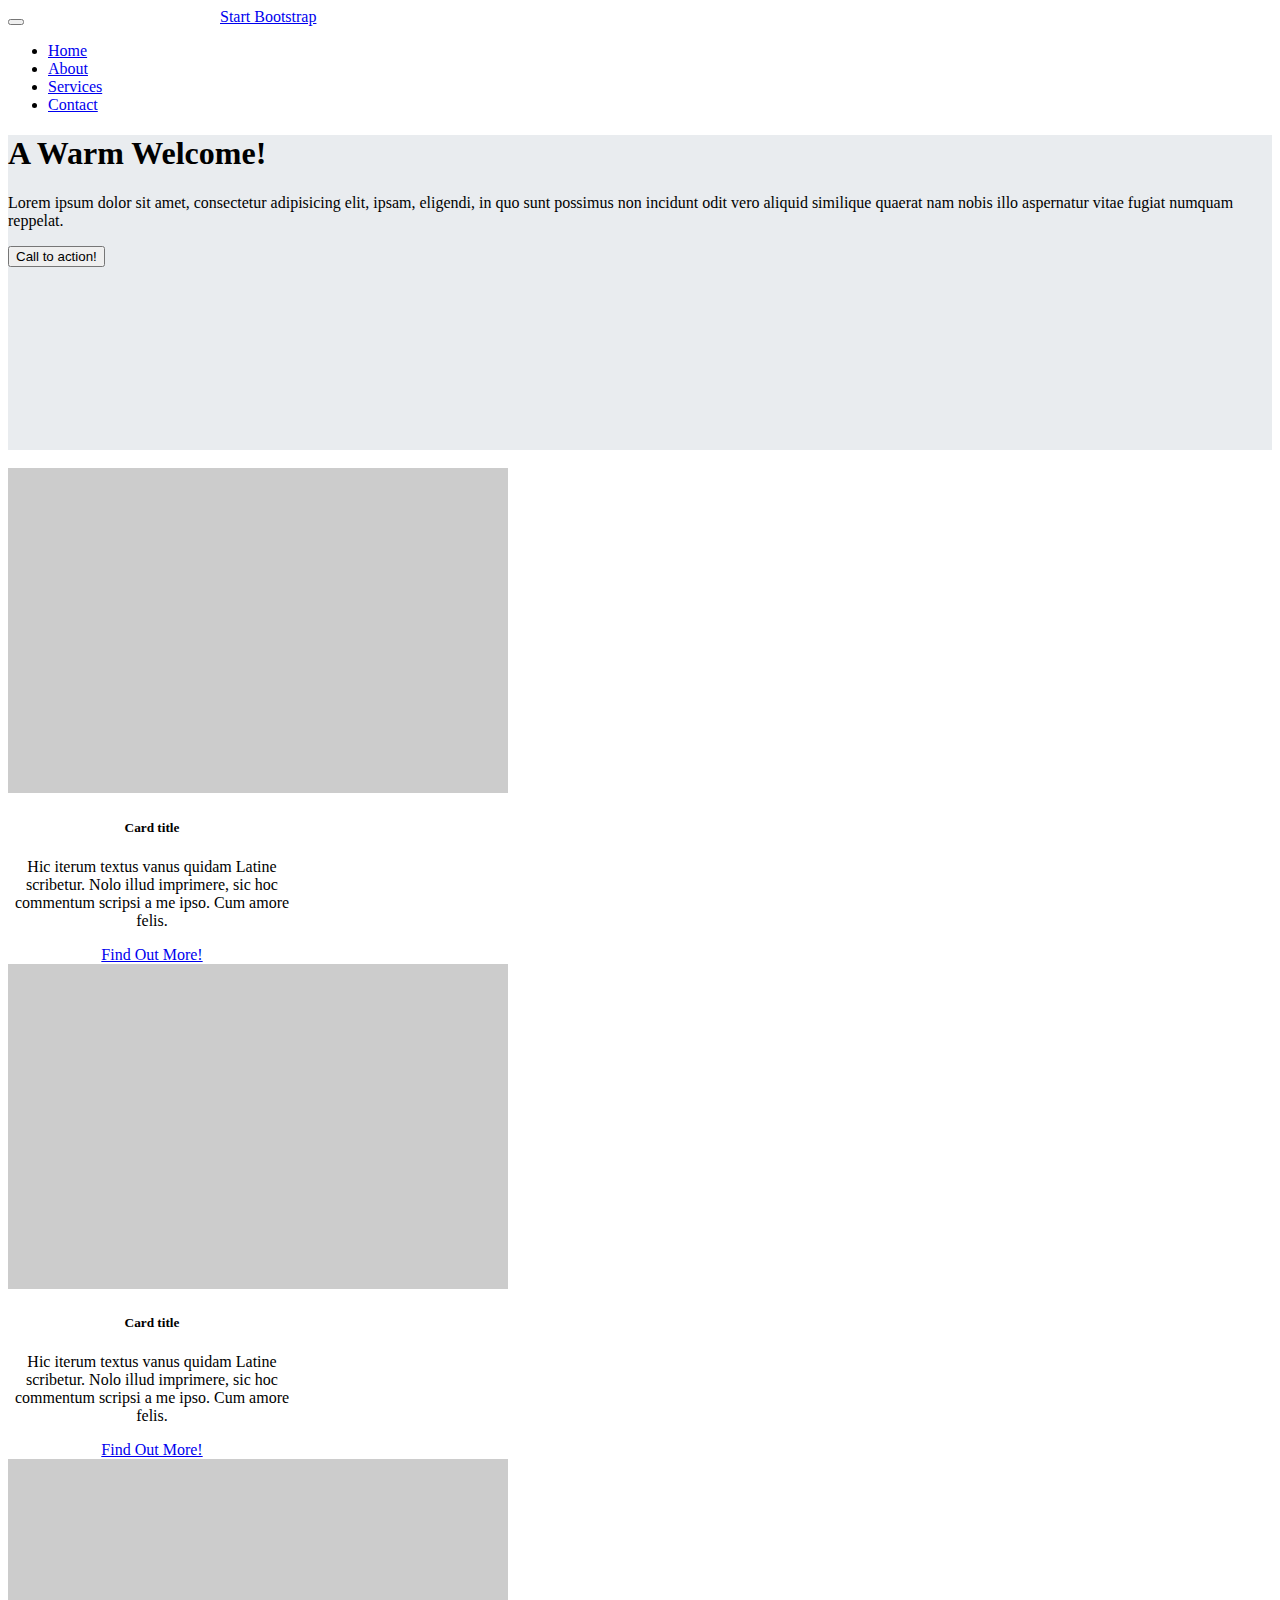
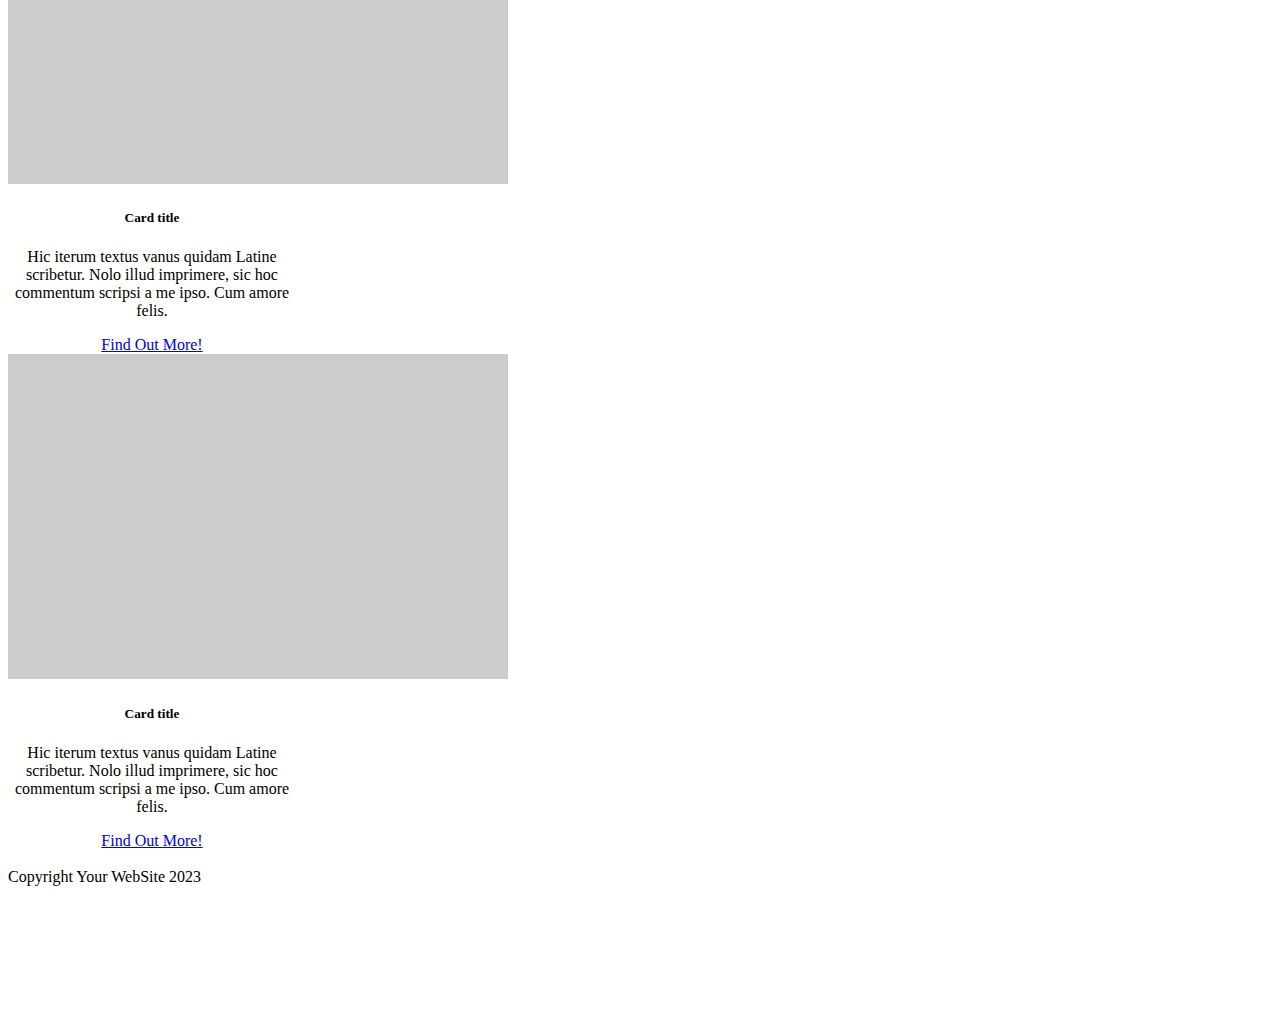
<file: 1parth/index.html>
<!DOCTYPE html>
<html lang="en">
  <head>
    <meta charset="UTF-8" />
    <meta name="viewport" content="width=device-width, initial-scale=1.0" />
    <link
      href="https://cdn.jsdelivr.net/npm/bootstrap@5.3.2/dist/css/bootstrap.min.css"
      rel="stylesheet"
      integrity="sha384-T3c6CoIi6uLrA9TneNEoa7RxnatzjcDSCmG1MXxSR1GAsXEV/Dwwykc2MPK8M2HN"
      crossorigin="anonymous"
    />
    <link rel="stylesheet" href="/1parth/style.css">
    <title>Document</title>
  </head>
  <body>
    <div class="container">
      <nav
        class="navbar navbar-expand-lg bg-body-tertiary"
        data-bs-theme="dark"
      >
        <div class="container-fluid">
          <button
            class="navbar-toggler"
            type="button"
            data-bs-toggle="collapse"
            data-bs-target="#navbarTogglerDemo03"
            aria-controls="navbarTogglerDemo03"
            aria-expanded="false"
            aria-label="Переключатель навигации"
          >
            <span class="navbar-toggler-icon"></span>
          </button>
          <a class="navbar-brand nav-start" href="#">Start Bootstrap</a>
          <div class="collapse navbar-collapse" id="navbarTogglerDemo03">
            <ul class="navbar-nav me-auto mb-2 mb-lg-0">
              <li class="nav-item">
                <a class="nav-link active" aria-current="page" href="#">Home</a>
              </li>
              <li class="nav-item">
                <a class="nav-link active" aria-current="page" href="#"
                  >About</a
                >
              </li>
              <li class="nav-item">
                <a class="nav-link active" aria-current="page" href="#"
                  >Services</a
                >
              </li>
              <li class="nav-item">
                <a class="nav-link active" aria-current="page" href="#"
                  >Contact</a
                >
              </li>
            </ul>
          </div>
        </div>
      </nav>
    </div>
    <!-- тут начинается main часть -->
    <div
      class="container main-customs d-flex align-items-center justify-content-center"
    >
      <div class="row">
        <h1>A Warm Welcome!</h1>
        <div class="col">
          <!-- Позабавило латинский перепечатывать -->
          <p>
            Lorem ipsum dolor sit amet, consectetur adipisicing elit, ipsam,
            eligendi, in quo sunt possimus non incidunt odit vero aliquid
            similique quaerat nam nobis illo aspernatur vitae fugiat numquam
            reppelat.
          </p>
          <button type="button" class="btn btn-primary">Call to action!</button>
        </div>
      </div>
    </div>
    <!-- Тут начинается часть с карточками -->
    <div class="container d-flex align-content-center">
      <div class="row">
        <div class="col">
          <div class="card" style="width: 18rem">
            <img src="/1parth/image/500.jpg" class="card-img-top" alt="..." />
            <div class="card-body card-text-customs">
              <h5 class="card-title">Card title</h5>
              <p class="card-text">
                Hic iterum textus vanus quidam Latine scribetur. Nolo illud
                imprimere, sic hoc commentum scripsi a me ipso. Cum amore felis.
              </p>
              <a href="#" class="btn btn-primary">Find Out More!</a>
            </div>
          </div>
        </div>
        <div class="col">
          <div class="card" style="width: 18rem">
            <img src="/1parth/image/500.jpg" class="card-img-top" alt="..." />
            <div class="card-body card-text-customs">
              <h5 class="card-title">Card title</h5>
              <p class="card-text">
                Hic iterum textus vanus quidam Latine scribetur. Nolo illud
                imprimere, sic hoc commentum scripsi a me ipso. Cum amore felis.
              </p>
              <a href="#" class="btn btn-primary">Find Out More!</a>
            </div>
          </div>
        </div>
        <div class="col">
          <div class="card" style="width: 18rem">
            <img src="/1parth/image/500.jpg" class="card-img-top" alt="..." />
            <div class="card-body card-text-customs">
              <h5 class="card-title">Card title</h5>
              <p class="card-text">
                Hic iterum textus vanus quidam Latine scribetur. Nolo illud
                imprimere, sic hoc commentum scripsi a me ipso. Cum amore felis.
              </p>
              <a href="#" class="btn btn-primary">Find Out More!</a>
            </div>
          </div>
        </div>
        <div class="col">
          <div class="card" style="width: 18rem">
            <img src="/1parth/image/500.jpg" class="card-img-top" alt="..." />
            <div class="card-body card-text-customs">
              <h5 class="card-title">Card title</h5>
              <p class="card-text">
                Hic iterum textus vanus quidam Latine scribetur. Nolo illud
                imprimere, sic hoc commentum scripsi a me ipso. Cum amore felis.
              </p>
              <a href="#" class="btn btn-primary">Find Out More!</a>
            </div>
          </div>
        </div>
      </div>
    </div>
    <!-- Тут начинается footer -->
    <div class="conteiner footer-customs">
      <nav
        class="navbar navbar-expand-lg bg-body-tertiary"
        data-bs-theme="dark"
      >
        <div class="container-fluid d-flex justify-content-center">
          <span class="navbar-text">
      Copyright Your WebSite 2023
    </span>
        </div>
    </div>
      
    <script
      src="https://cdn.jsdelivr.net/npm/bootstrap@5.3.2/dist/js/bootstrap.bundle.min.js"
      integrity="sha384-C6RzsynM9kWDrMNeT87bh95OGNyZPhcTNXj1NW7RuBCsyN/o0jlpcV8Qyq46cDfL"
      crossorigin="anonymous"
    ></script>
  </body>
</html>
</file>
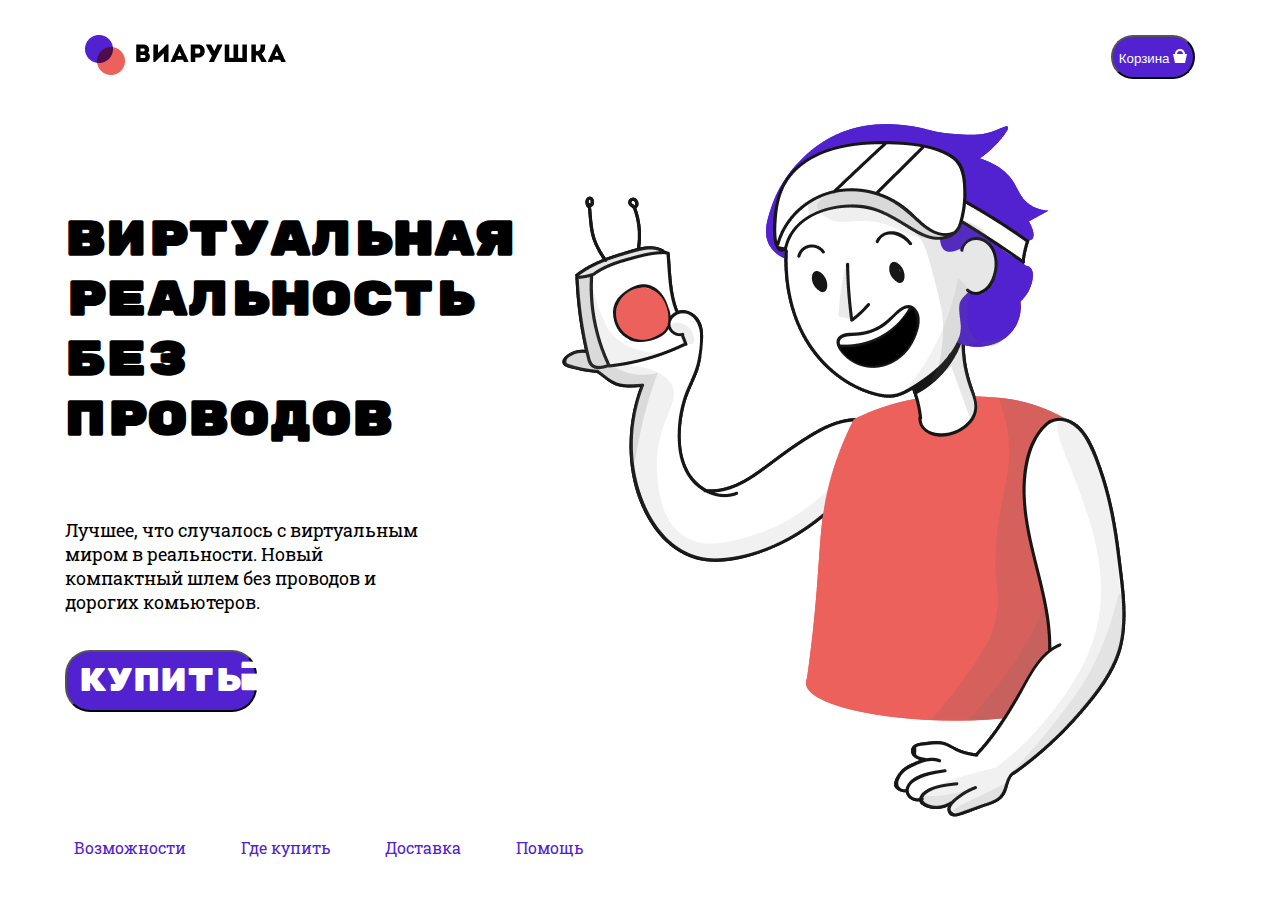
<file: 2parth/index.html>
<!DOCTYPE html>
<html lang="ru">
  <head>
    <meta charset="UTF-8" />
    <meta name="viewport" content="width=device-width, initial-scale=1.0" />
    <link
      href="https://cdn.jsdelivr.net/npm/bootstrap@5.3.2/dist/css/bootstrap.min.css"
      rel="stylesheet"
      integrity="sha384-T3c6CoIi6uLrA9TneNEoa7RxnatzjcDSCmG1MXxSR1GAsXEV/Dwwykc2MPK8M2HN"
      crossorigin="anonymous"
    />
    <link rel="preconnect" href="https://fonts.googleapis.com" />
    <link rel="preconnect" href="https://fonts.gstatic.com" crossorigin />
    <link
      href="https://fonts.googleapis.com/css2?family=Comfortaa:wght@300&family=Noto+Serif:wght@300&family=Raleway:wght@700&family=Roboto:wght@100&family=Rubik+Mono+One&family=Russo+One&display=swap"
      rel="stylesheet"
    />
    <link rel="stylesheet" href="/2parth/style.css" />
    <title>Виарушка</title>
  </head>
  <body>
    <header class="navbar">
      <div>
        <img src="./image/logo.png" alt="logo" />
      </div>
      <button type="button" class="btn btn-round">
        Корзина <img src="./image/ico.png" alt="корзина" />
      </button>
    </header>
    <main class="main-parth">
      <div class="text-block">
        <h1 class="title-text">виртуальная реальность без проводов</h1>
        <p class="text-bar">
          Лучшее, что случалось с виртуальным миром в реальности. Новый
          компактный шлем без проводов и дорогих комьютеров.
        </p>
        <button type="button" class="btn btn-puy">
          Купить
          <img src="./image/ico-pay.png" alt="карта" />
        </button>
      </div>
      <div class="back-guy">
        <img src="./image/guy.png" alt="парень с картинки" />
      </div>
    </main>
    <footer>
      <nav class="footer-menu">
        <ul>
          <a class="links-menu" href="./posibilities.html">Возможности</a>
          <a class="links-menu" href="#">Где купить</a>
          <a class="links-menu" href="#">Доставка</a>
          <a class="links-menu" href="#">Помощь</a>
        </ul>
      </nav>
    </footer>
    <script
      src="https://cdn.jsdelivr.net/npm/bootstrap@5.3.2/dist/js/bootstrap.bundle.min.js"
      integrity="sha384-C6RzsynM9kWDrMNeT87bh95OGNyZPhcTNXj1NW7RuBCsyN/o0jlpcV8Qyq46cDfL"
      crossorigin="anonymous"
    ></script>
  </body>
</html>
</file>
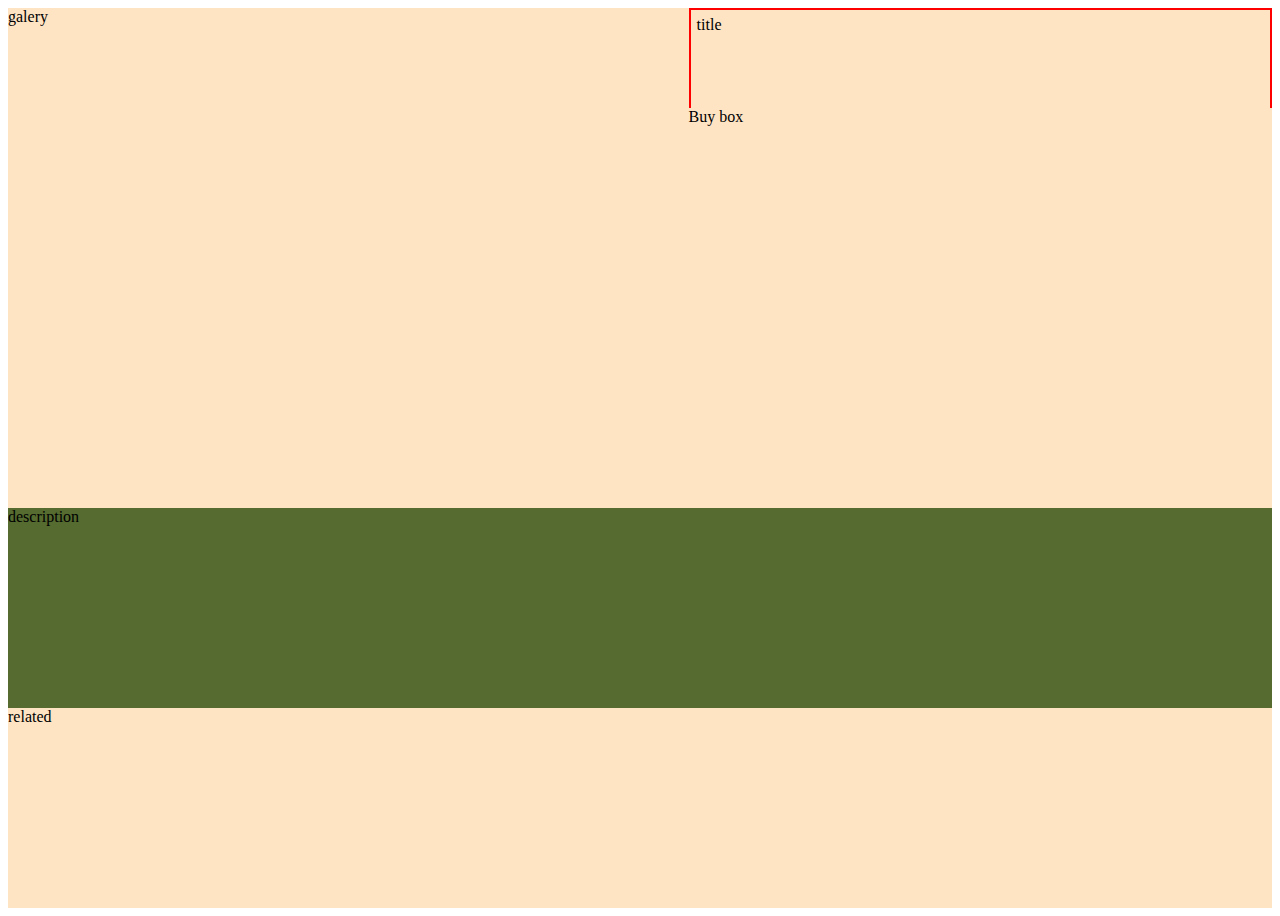
<file: теория/index.html>
<!DOCTYPE html>
<html lang="en">
  <head>
    <meta charset="UTF-8" />
    <meta name="viewport" content="width=device-width, initial-scale=1.0" />
    <title>Document</title>
    <style>
      .container {
        display: grid;
        grid-template-columns: 7fr 6fr;
        grid-template-rows: 100px 400px;
        height: 500px;
      }

      .galery {
        background-color: bisque;
        grid-column-start: 1;
        grid-column-end: 2;
        grid-row-start: 1;
        grid-row-end: 3;
      }
      .title {
        display: grid;
        padding: 6px;
        border: solid red 2px;
        height: 100px;
        background-color: bisque;
      }
      .buy-box {
        height: 400px;
        background-color: bisque;
      }
      .description {
        background-color: darkolivegreen;
        height: 200px;
      }

      .related {
        background-color: bisque;
        height: 200px;
      }
    </style>
  </head>
  <body>
    <header></header>
    <main>
      <div class="container">
        <section class="galery">galery</section>
        <section class="title">title</section>
        <section class="buy-box">Buy box</section>
      </div>
    </main>
    <section class="description">description</section>
    <footer class="related">related</footer>
  </body>
</html>
</file>
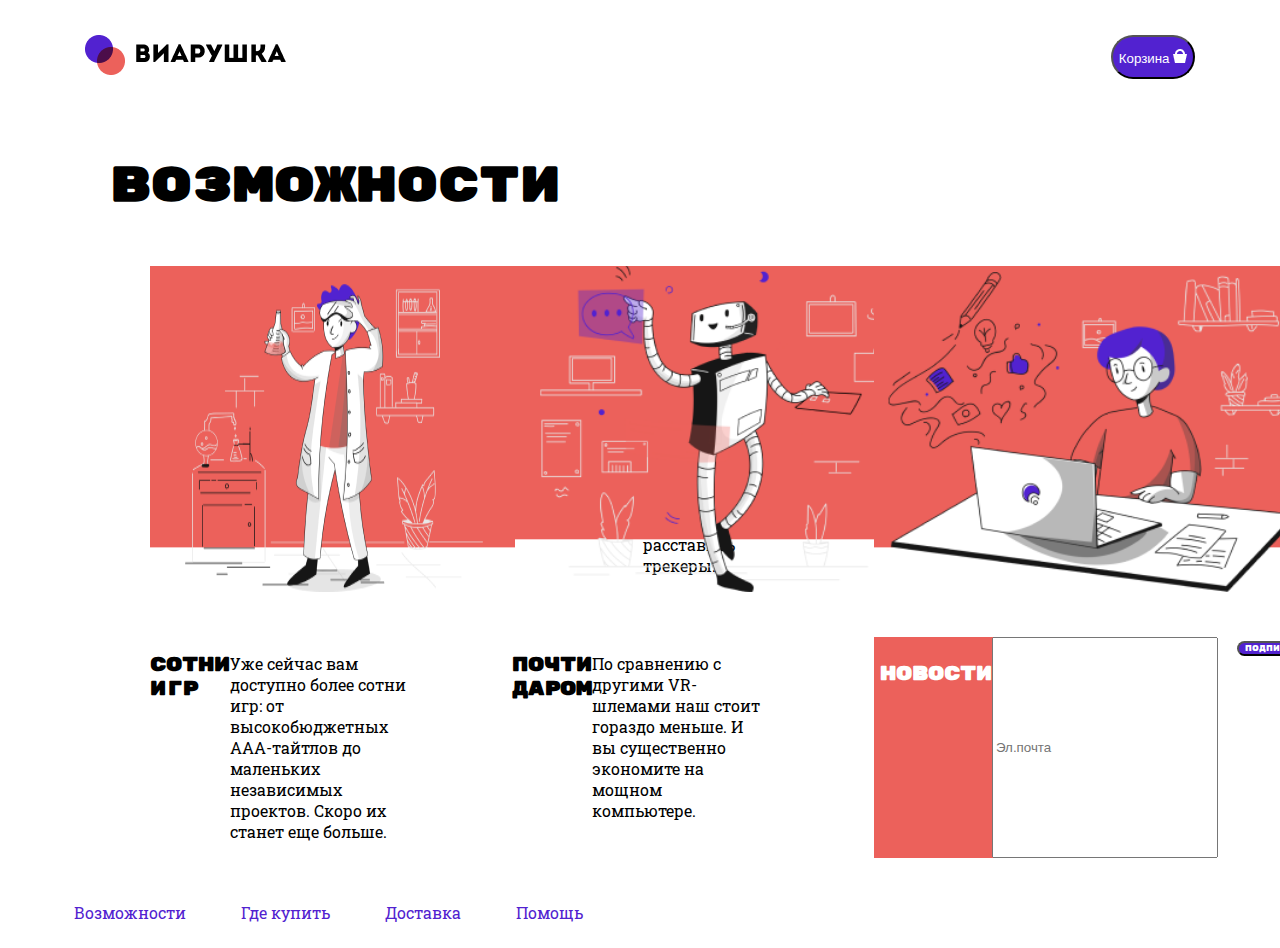
<file: 2parth/posibilities.html>
<!DOCTYPE html>
<html lang="ru">
  <head>
    <meta charset="UTF-8" />
    <meta name="viewport" content="width=device-width, initial-scale=1.0" />
    <link
      href="https://cdn.jsdelivr.net/npm/bootstrap@5.3.2/dist/css/bootstrap.min.css"
      rel="stylesheet"
      integrity="sha384-T3c6CoIi6uLrA9TneNEoa7RxnatzjcDSCmG1MXxSR1GAsXEV/Dwwykc2MPK8M2HN"
      crossorigin="anonymous"
    />
    <link rel="preconnect" href="https://fonts.googleapis.com" />
    <link rel="preconnect" href="https://fonts.gstatic.com" crossorigin />
    <link
      href="https://fonts.googleapis.com/css2?family=Comfortaa:wght@300&family=Noto+Serif:wght@300&family=Raleway:wght@700&family=Roboto:wght@100&family=Rubik+Mono+One&family=Russo+One&display=swap"
      rel="stylesheet"
    />
    <link rel="stylesheet" href="/2parth/style.css" />
    <title>Виарушка</title>
    <style></style>
  </head>
</html>
<body>
  <header class="navbar">
    <div>
      <img src="./image/logo.png" alt="logo" />
    </div>
    <button type="button" class="btn btn-round">
      Корзина <img src="./image/ico.png" alt="корзина" />
    </button>
  </header>
  <main>
    <h1 class="title-posibilites">возможности</h1>
    <div class="card__conteiner">
      <div class="card">
        <img class="card__img" src="./image/Illustration_1.png" alt="" />
        <h2 class="card__title">Без проводов</h2>
        <p class="card__text">
          Шлем работает без проводов. Не нужен ни компьютер, ни внешнее питание,
          ни большое помещение, чтобы расставить трекеры.
        </p>
      </div>
      <div class="card">
        <img class="card__img" src="./image/Illustration_2.png" alt="" />
        <h2 class="card__title">Без компьютера</h2>
        <p class="card__text">
          Современным VR-шлемам нужен мощный компьютер, чтобы запускать игры.
          Наш шлем запускает игры из облака, поэтому просто наслаждайтесь.
        </p>
      </div>
      <div class="card">
        <img class="card__img" src="./image/Illustration_3.png" alt="" />
        <h2 class="card__title">До 10 часов работы</h2>
        <p class="card__text">
          Несмотря на компактность и производительность, шлем может работать до
          10 часов — даже, если вы играете в самые ресурсоемкие игры.
        </p>
      </div>
    </div>
  </main>
  <section class="card__conteiner">
    <div class="card">
      <h2 class="card__title">Сотни игр</h2>
      <p class="card__text">
        Уже сейчас вам доступно более сотни игр: от высокобюджетных ААА-тайтлов
        до маленьких независимых проектов. Скоро их станет еще больше.
      </p>
    </div>
    <div class="card">
      <h2 class="card__title">Почти даром</h2>
      <p class="card__text">
        По сравнению с другими VR-шлемами наш стоит гораздо меньше. И вы
        существенно экономите на мощном компьютере.
      </p>
    </div>
    <div class="card mail-window">
      <h2 class="card__title mail-text">Новости</h2>
      <div class="mb-3">
        <label for="exampleFormControlInput1" class="form-label"></label>
        <input
          type="email"
          class="form-control"
          id="exampleFormControlInput1"
          placeholder="Эл.почта"
        />
      </div>
      <div class="btn-last">
        <button type="button" class="btn btn-round btn-follow">
          Подписаться
        </button>
      </div>
    </div>
  </section>
  <footer>
    <nav class="footer-menu">
      <ul>
        <a class="links-menu" href="./posibilities.html">Возможности</a>
        <a class="links-menu" href="#">Где купить</a>
        <a class="links-menu" href="#">Доставка</a>
        <a class="links-menu" href="#">Помощь</a>
      </ul>
    </nav>
  </footer>
  <script
    src="https://cdn.jsdelivr.net/npm/bootstrap@5.3.2/dist/js/bootstrap.bundle.min.js"
    integrity="sha384-C6RzsynM9kWDrMNeT87bh95OGNyZPhcTNXj1NW7RuBCsyN/o0jlpcV8Qyq46cDfL"
    crossorigin="anonymous"
  ></script>
</body>
</file>
<file: 1parth/style.css>
.main-customs {
  background-color: #e9ecef;
  margin-top: 2vh;
  margin-bottom: 2vh;
  height: 35vh;
}
.footer-customs {
  height: 15vh;
  margin-top: 2vh;
}

.nav-start {
  padding-left: 15vw;
  padding-right: 47vw;
}

.card-text-customs {
  text-align: center;
}
</file>
<file: 2parth/style.css>
@import url("https://fonts.googleapis.com/css2?family=Comfortaa:wght@300&family=Noto+Serif:wght@300&family=Raleway:wght@700&family=Roboto+Slab:wght@200;300&family=Roboto:wght@100&family=Rubik+Mono+One&family=Russo+One&display=swap");

.navbar {
  display: flex;
  justify-content: space-between;
  padding-left: 6vw;
  padding-right: 6vw;
  padding-top: 3vh;
}

.btn-round {
  border-radius: 25px;
  background-color: #5222d0;
  color: white;
}

.main-parth {
  display: flex;
  justify-content: space-around;
  margin-top: 5vh;
}

.text-block {
  display: flex;
  flex-direction: column;
  width: 30vw;
  height: 25vw;
  padding-bottom: 1vh;
}
.title-text {
  font-family: "Rubik Mono One", monospace, sans-serif;
  font-size: 3rem;
  padding-top: 6vh;
}

.text-bar {
  font-family: "Roboto Slab", sans-serif;
  font-size: large;
  padding: 2vh;
  padding-left: 0vw;
}

.btn-puy {
  display: flex;
  align-items: baseline;
  padding: 1vh 1vw;
  font-family: "Rubik Mono One", monospace, sans-serif;
  border-radius: 25px;
  font-size: 2em;
  height: 8vh;
  width: 15vw;
  background-color: #5222d0;
  color: white;
}

.back-guy {
  background-image: url(./image/guy.png);
  background-repeat: no-repeat;
  padding-right: 7vw;
}

.links-menu {
  text-decoration: none;
  font-family: "Roboto Slab", sans-serif;
  color: #5222d0;
  padding: 2vw;
}
.title-posibilites {
  font-family: "Rubik Mono One", monospace, sans-serif;
  font-size: 3em;
  padding-top: 5vh;
  padding-left: 8vw;
}
.card__conteiner {
  display: flex;
  flex-direction: row;
  justify-content: space-around;
  padding-left: 7vw;
  padding-right: 7vw;
  padding-top: 2vh;
  padding-bottom: 3vh;
}

.card {
  display: flex;
  width: 20vw;
}
.card__title {
  font-family: "Rubik Mono One", monospace, sans-serif;
  font-size: 1.2em;
}

.card__text {
  font-family: "Roboto Slab", sans-serif;
}

.mail-window {
  background-color: #ec615b;
  color: white;
}

.mail-text {
  font-family: "Rubik Mono One", monospace, sans-serif;
  padding-left: 0.5vw;
  padding-top: 1vh;
}

.mb-3 {
  display: flex;
  justify-content: center;
}

.btn-follow {
  width: 7vw;
  font-family: "Rubik Mono One", monospace, sans-serif;
  font-size: 0.5em;
}

.btn-last {
  padding-left: 1.5vw;
}

.form-control {
  width: 17vw;
}
</file>
